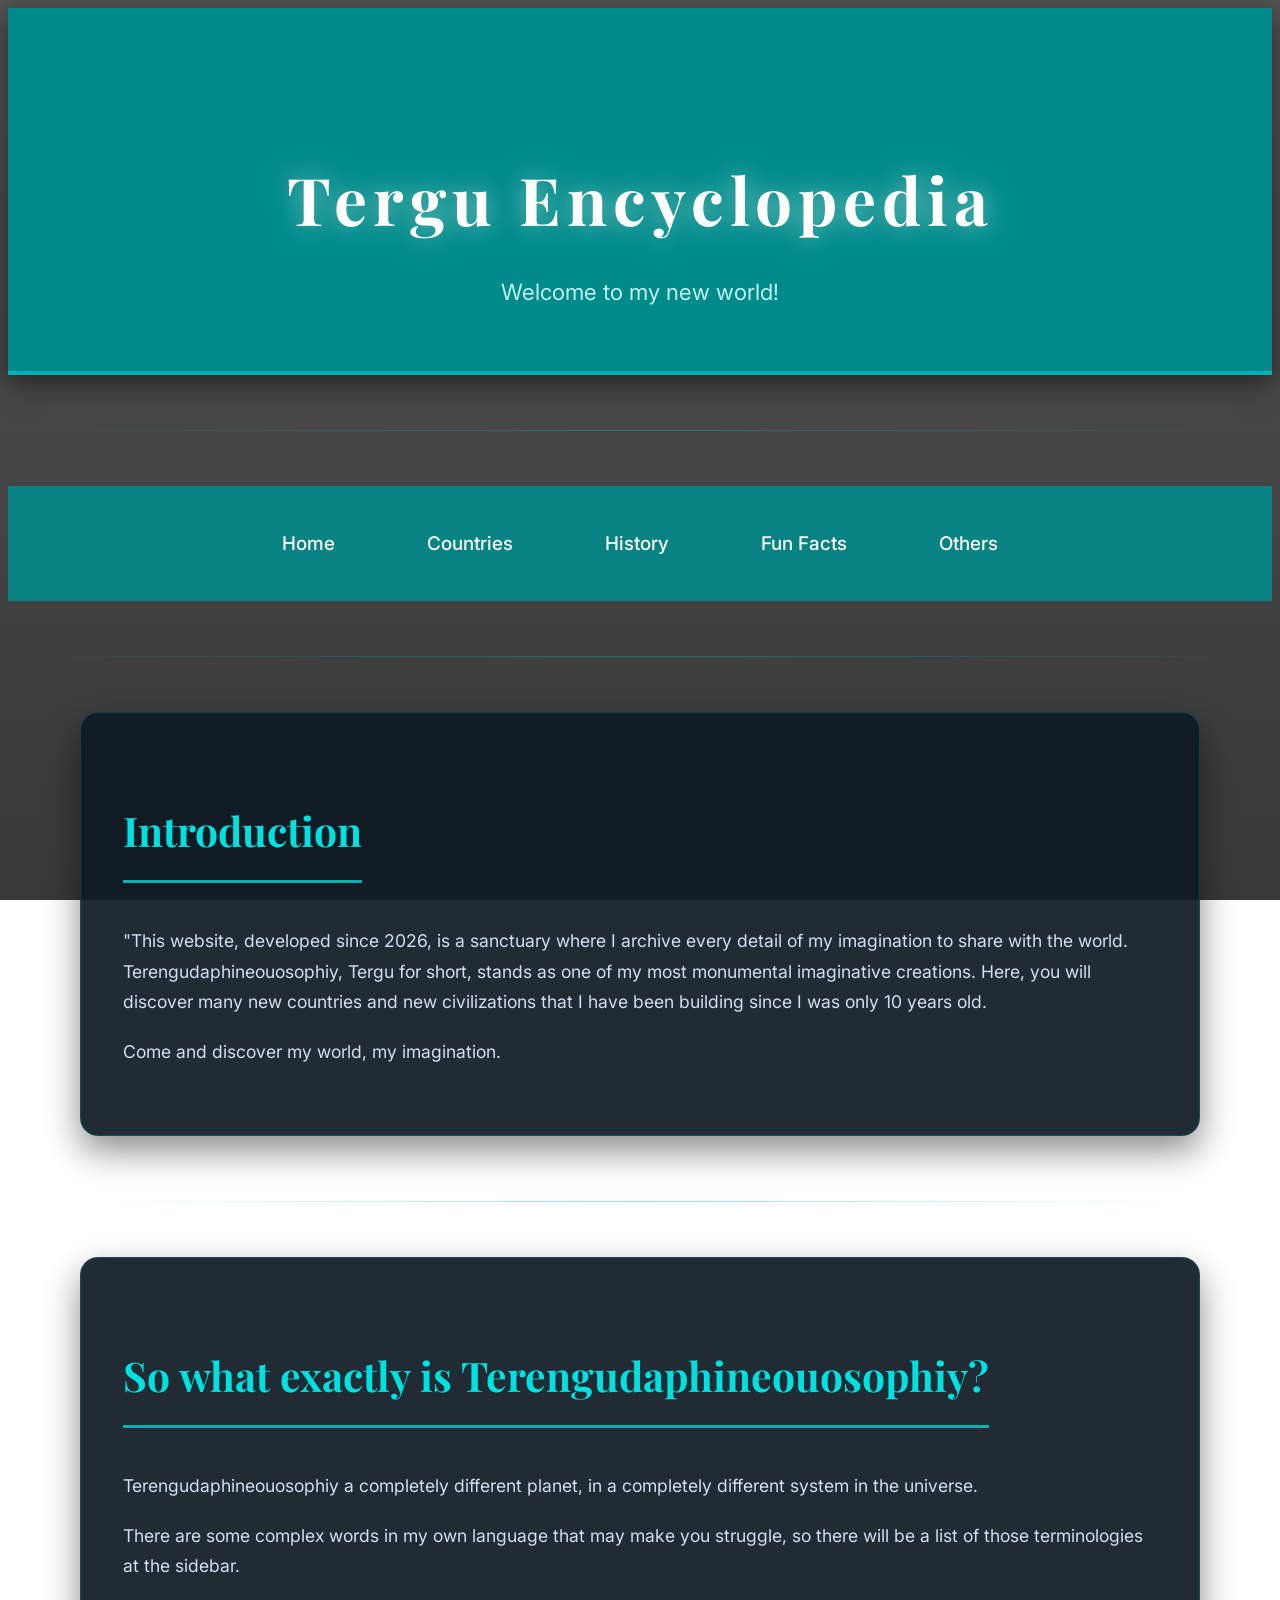
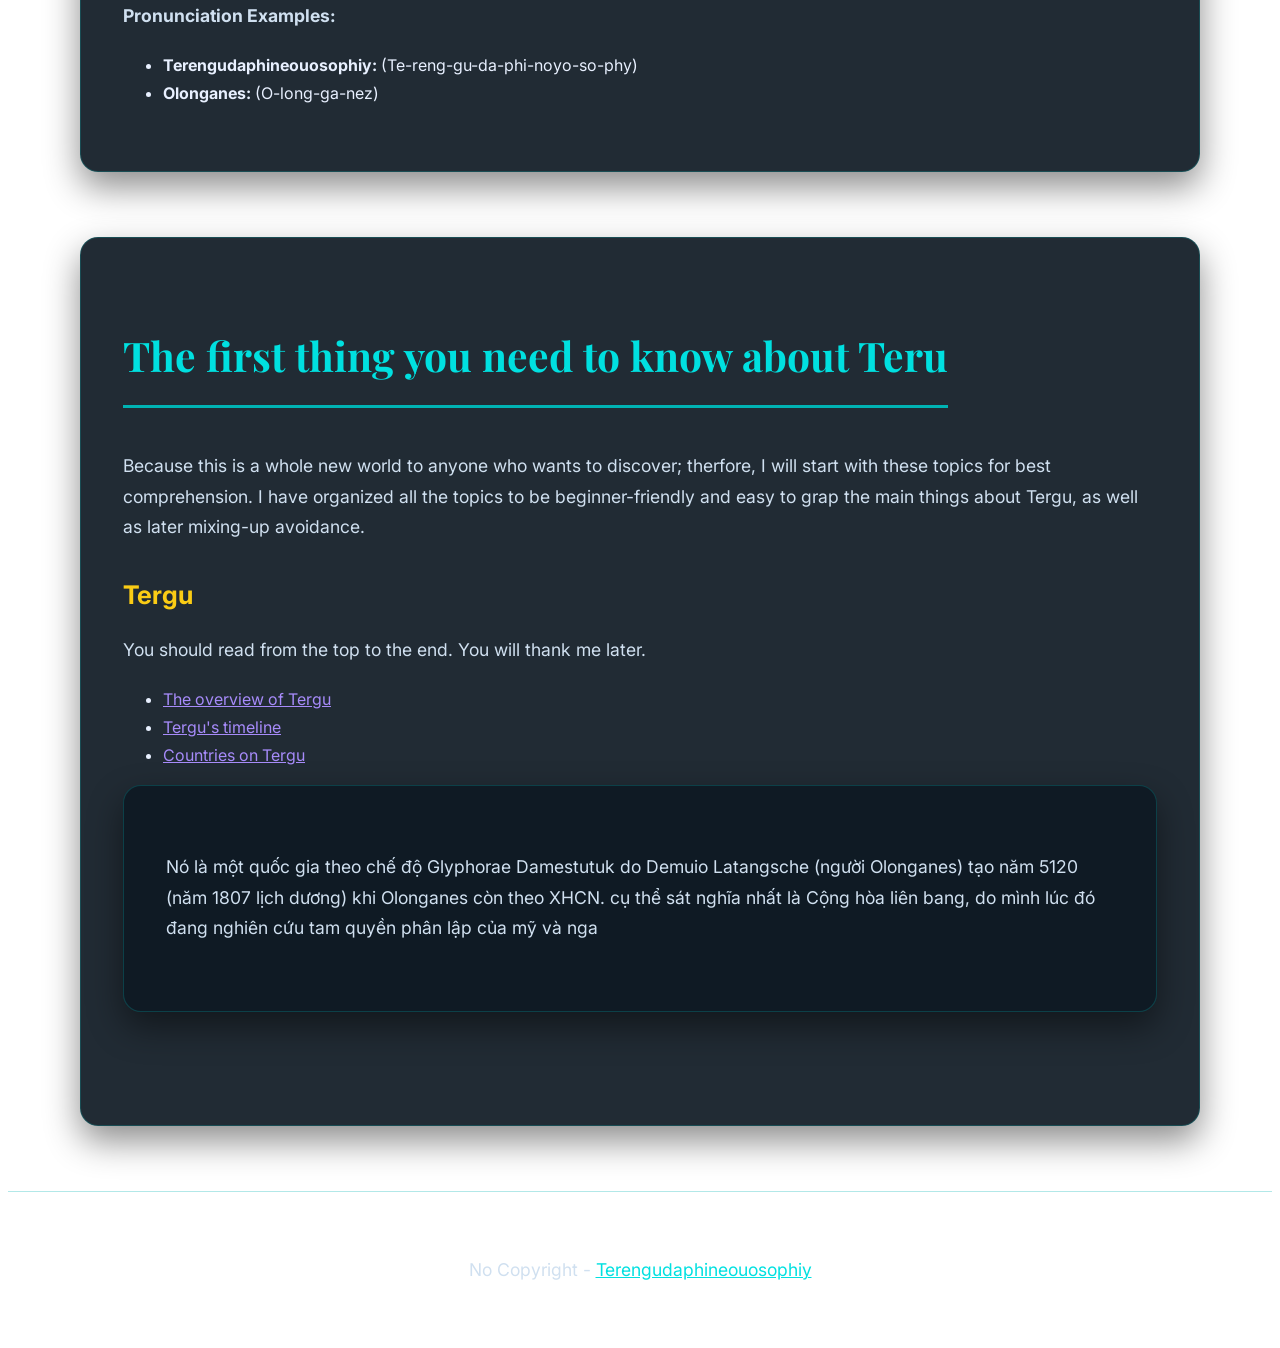
<file: index.html>
<!DOCTYPE html>
<html lang="en">
   <head>
     <meta charset="utf-8" />
     <meta name="viewport" content="width=device-width, initial-scale=1.0" />
     <title>Tergu Encyclopedia</title>
     <link rel="stylesheet" href="styles.css" />
     <meta name="description" content="Welcome to my world" />
     
     <meta property="og:title" content="Terengudaphineouosophiy" />
     <meta property="og:type" content="website" />
     <meta property="og:image" content="https://encrypted-tbn0.gstatic.com/images?q=tbn:ANd9GcSiU4len9NZ5LSXpSa-OzqMWePjxPGXbd6XBQ&s">
     <meta property="og:url" content="https://accaliamba061305.github.io/Terengudaphineouosophiy/">
    </head>
  <body>

    <header>
      <h1>Tergu Encyclopedia</h1>
      <p>Welcome to my new world!</p>
    </header>
    <hr>
   <nav class="banner">
      <a href="">Home</a>
      <a href="">Countries</a>
      <a href="">History</a>
      <a href="">Fun Facts</a>
      <a href="">Others</a>
   </nav>

   <hr>

    <main>
      <section id="introduction">
        <h2>Introduction</h2>
        <p>"This website, developed since 2026, is a sanctuary where I archive every detail of my imagination to share with the world. Terengudaphineouosophiy, Tergu for short, stands as one of my most monumental imaginative creations. Here, you will discover many new countries and new civilizations that I have been building since I was only 10 years old.</p>
        <p>Come and discover my world, my imagination.</p>
      </section>

      <hr> <section id="concept">
        <h2>So what exactly is Terengudaphineouosophiy?</h2>
        <p>Terengudaphineouosophiy a completely different planet, in a completely different system in the universe.</p>
        <p>There are some complex words in my own language that may make you struggle, so there will be a list of those terminologies at the sidebar.</p>
        
        <p><strong>Pronunciation Examples:</strong></p>
        <ul>
          <li><strong>Terengudaphineouosophiy:</strong> (Te-reng-gu-da-phi-noyo-so-phy)</li>
          <li><strong>Olonganes:</strong> (O-long-ga-nez)</li>
        </ul>
      </section>

      <section id="explore">
         <h2>The first thing you need to know about Teru</h2>
         <p>Because this is a whole new world to anyone who wants to discover; therfore, I will start with these topics for best comprehension. I have organized all the topics to be beginner-friendly and easy to grap the main things about Tergu, as well as later mixing-up avoidance. </p>

         <h3>Tergu</h3>
         <p>You should read from the top to the end. You will thank me later.</p>

         <ul>
            <li><a href="./Tergu/overview.html">The overview of Tergu</a></li>
            <li><a href="./Tergu/timeline.html">Tergu's timeline</a></li>
            <li><a href="https://www.youtube.com/watch?v=dQw4w9WgXcQ">Countries on Tergu</a></li>
         </ul>

      <section id="political-history">
        <p>Nó là một quốc gia theo chế độ Glyphorae Damestutuk do Demuio Latangsche (người Olonganes) tạo năm 5120 (năm 1807 lịch dương) khi Olonganes còn theo XHCN. cụ thể sát nghĩa nhất là Cộng hòa liên bang, do mình lúc đó đang nghiên cứu tam quyền phân lập của mỹ và nga</p>
      </section>
    </main>

    <footer>
      <p>No Copyright - <a href="https://accaliamba061305.github.io/Terengudaphineouosophiy/">Terengudaphineouosophiy</a></p>
    </footer>

  </body>
</html>
</file>
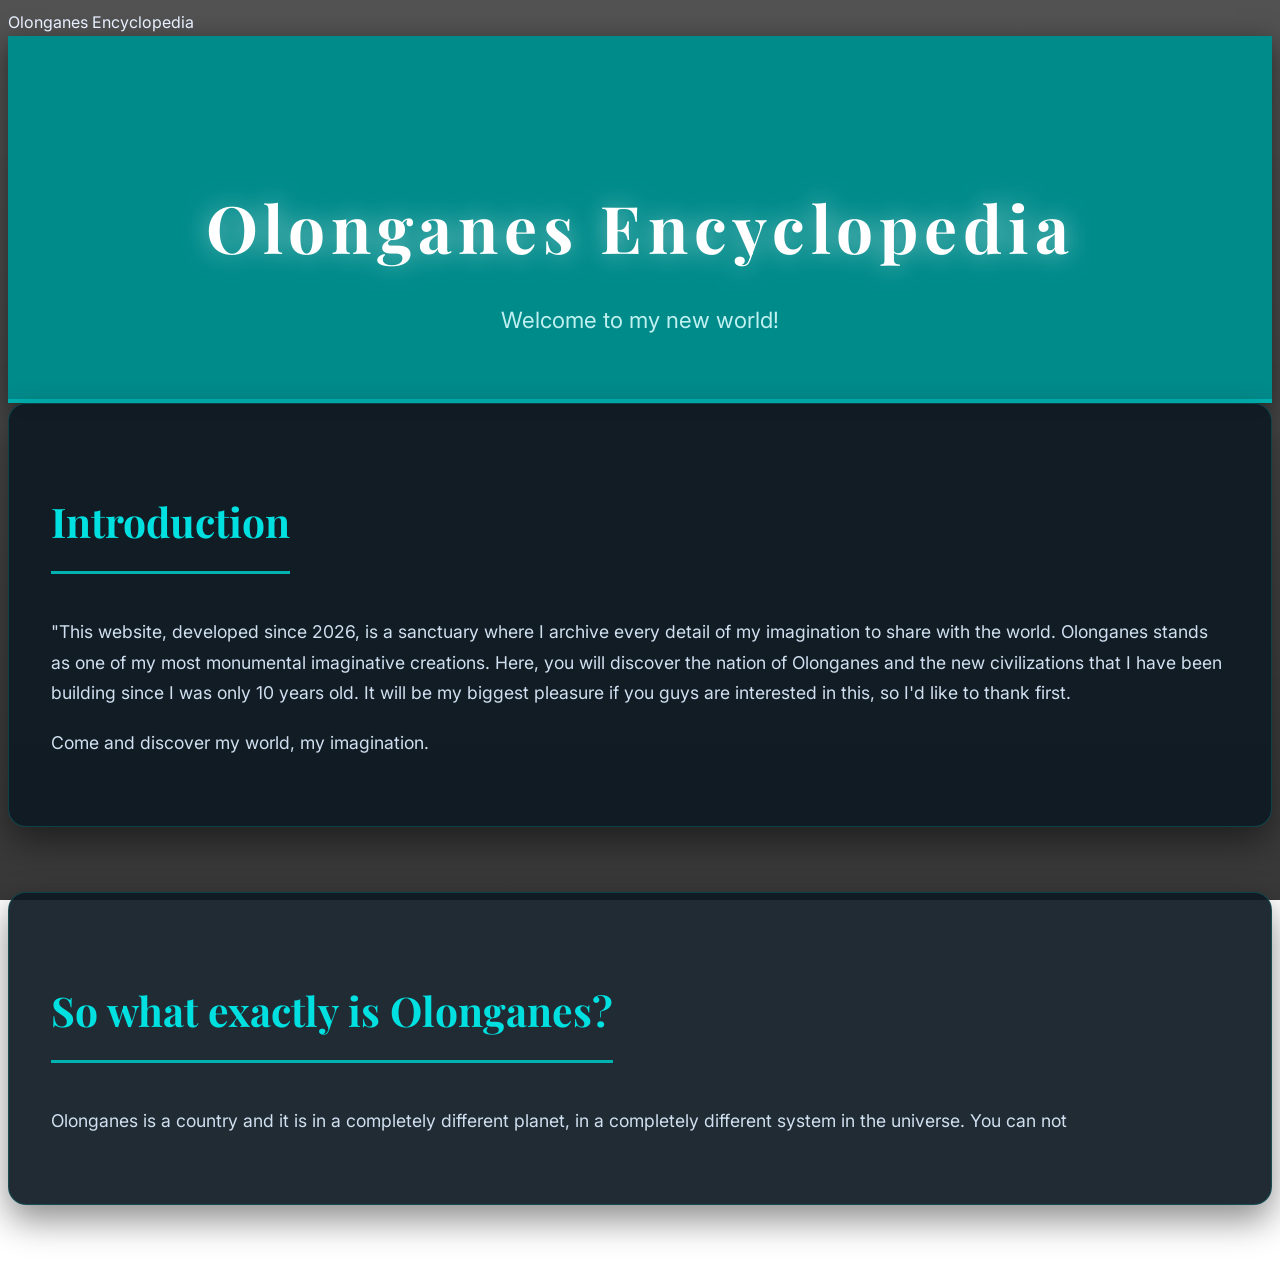
<file: olonganes.html>
<!DOCTYPE html>
<html lang="en">
  <head>
    <meta charset="utf-8" />
    <meta
       name="viewport"
       content="width=device-width, initial-scale=1.0" />
    </title>Olonganes Encyclopedia</title>
    <link rel="stylesheet" href="./styles.css" />
  </head>
  <body>
    <header>
      <h1>Olonganes Encyclopedia</h1>
      <p>Welcome to my new world!</p>
    </header>
    <section id="introduction">
      <h2>Introduction</h2>
      <p>"This website, developed since 2026, is a sanctuary where I archive every detail of my imagination to share with the world. Olonganes stands as one of my most monumental imaginative creations. Here, you will discover the nation of Olonganes and the new civilizations that I have been building since I was only 10 years old. It will be my biggest pleasure if you guys are interested in this, so I'd like to thank first.</p>
      <p>Come and discover my world, my imagination.</p>
    </section>
    <section>
      <h2>So what exactly is Olonganes?</h2>
      <p>Olonganes is a country and it is in a completely different planet, in a completely different system in the universe. You can not </p>
    </section>
    
  </body>
</html>
</file>
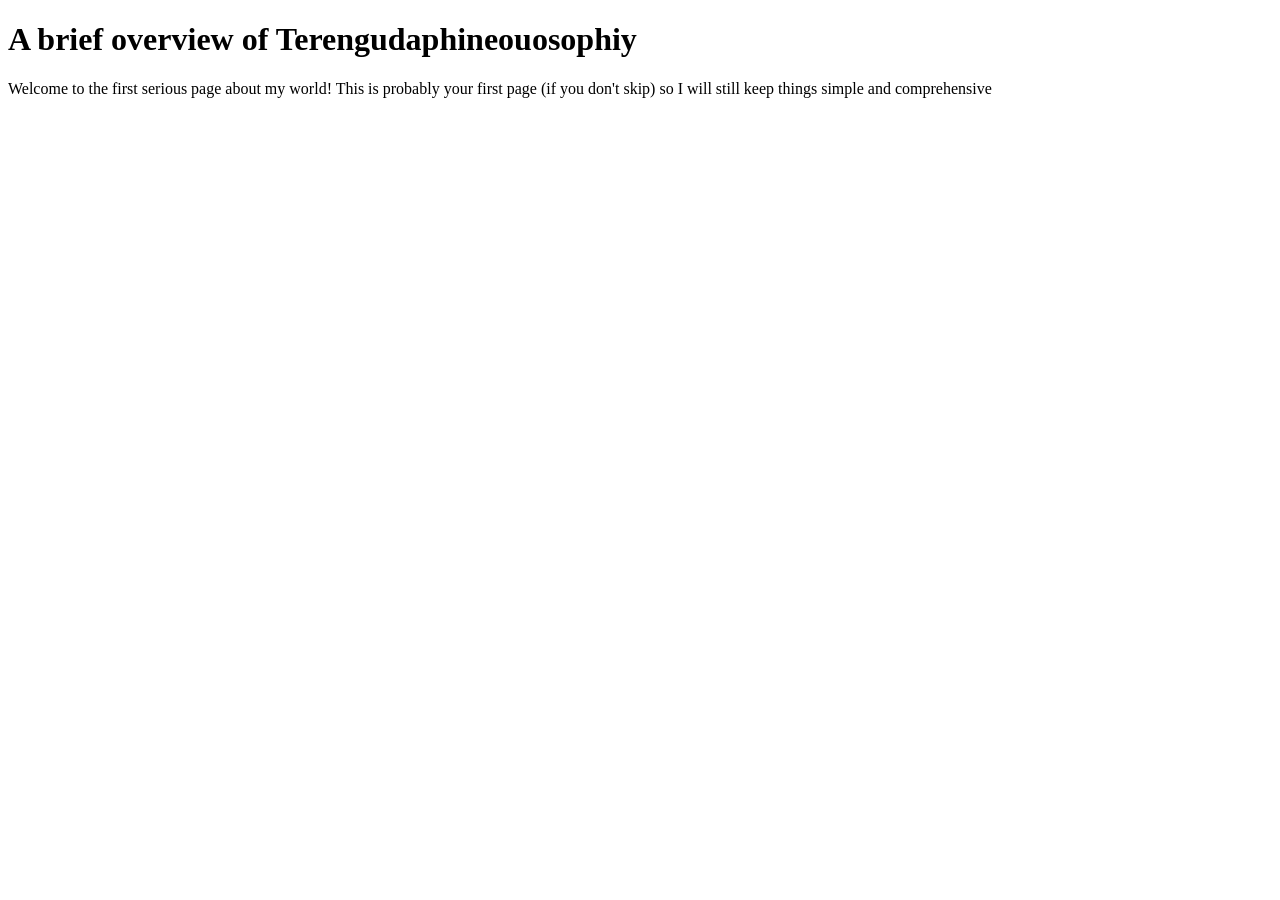
<file: Tergu/overview.html>
<!DOCTYPE html>
<html lang="en">
  <head>
    <meta charset="UTF-8">
    <title>Tergu Overview</title>
    
  </head>
  <body>
    <header>
      <h1>A brief overview of Terengudaphineouosophiy</h1>
      <p>Welcome to the first serious page about my world! This is probably your first page (if you don't skip) so I will still keep things simple and comprehensive</p>
    </header>

    <section ></section>
    
  </body>
</html>
</file>
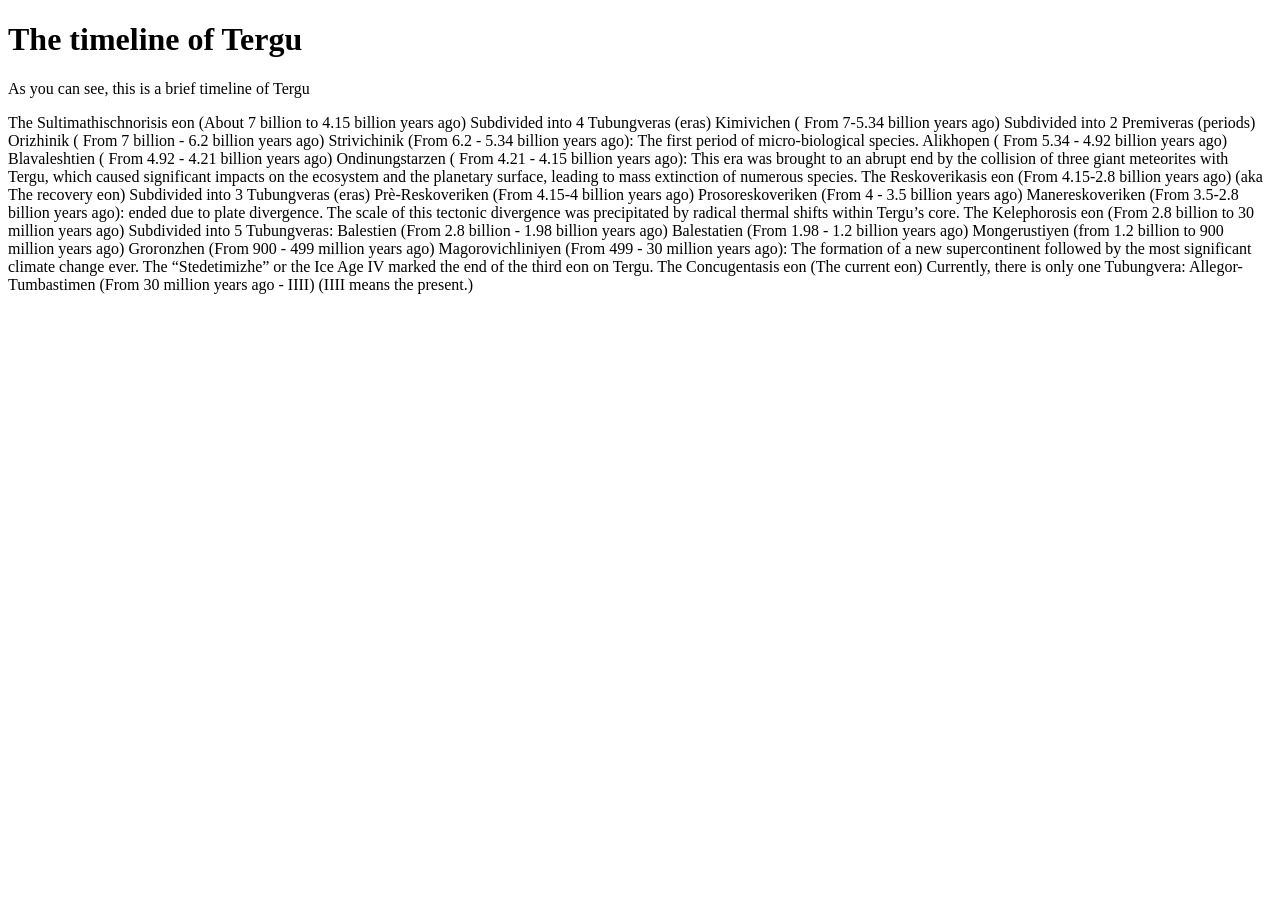
<file: Tergu/timeline.html>
<!DOCTYPE html>
<html lang="en">
  <head>
    <meta charset="UTF-8"/>
    <title>Tergu's history timeline</title>
    
  </head>
  <body>
    <header>
      <h1>The timeline of Tergu</h1>
      <p>As you can see, this is a brief timeline of Tergu</p>
    </header>

    <article>
      The Sultimathischnorisis eon (About 7 billion to 4.15 billion years ago)
Subdivided into 4 Tubungveras (eras)
Kimivichen ( From 7-5.34 billion years ago)
Subdivided into 2 Premiveras (periods)
Orizhinik ( From 7 billion - 6.2 billion years ago)
Strivichinik (From 6.2 - 5.34 billion years ago): The first period of micro-biological species.
Alikhopen ( From 5.34 - 4.92 billion years ago)
Blavaleshtien ( From 4.92 - 4.21 billion years ago)
Ondinungstarzen ( From 4.21 - 4.15 billion years ago): This era was brought to an abrupt end by the collision of three giant meteorites with Tergu, which caused significant impacts on the ecosystem and the planetary surface, leading to mass extinction of numerous species.
The Reskoverikasis eon (From 4.15-2.8 billion years ago) (aka The recovery eon)
Subdivided into 3 Tubungveras (eras)
Prè-Reskoveriken (From 4.15-4 billion years ago)
Prosoreskoveriken (From 4 - 3.5 billion years ago)
Manereskoveriken (From 3.5-2.8 billion years ago): ended due to plate divergence. The scale of this tectonic divergence was precipitated by radical thermal shifts within Tergu’s core.
The Kelephorosis eon (From 2.8 billion to 30 million years ago)
Subdivided into 5 Tubungveras:
Balestien (From 2.8 billion - 1.98 billion years ago)
Balestatien (From 1.98 - 1.2 billion years ago)
Mongerustiyen (from 1.2 billion to 900 million years ago)
Groronzhen (From 900 - 499 million years ago)
Magorovichliniyen (From 499 - 30 million years ago): The formation of a new supercontinent followed by the most significant climate change ever. The “Stedetimizhe” or the Ice Age IV marked the end of the third eon on Tergu.
The Concugentasis eon (The current eon)
Currently, there is only one Tubungvera:
Allegor-Tumbastimen (From 30 million years ago  - IIII) 


(IIII means the present.)

    </article>
    
  </body>
</html>
</file>
<file: styles.css>
/* ====================== TERGU ENCYCLOPEDIA - PHIÊN BẢN BẠN THÍCH (NÂNG CẤP) ====================== */

@import url('https://fonts.googleapis.com/css2?family=Playfair+Display:wght@700&family=Inter:wght@300;400;500&display=swap');

:root {
    --teal: #008B8B;
    --teal-light: #00b3b3;
    --accent: #a78bfa;
    --accent-hover: #c4b5fd;
    --gold: #facc15;
    --surface: rgba(15, 25, 35, 0.92);
    --text: #e8f0ff;
}

body {
    font-family: 'Inter', system-ui, sans-serif;
    color: var(--text);
    line-height: 1.75;
    background-repeat: no-repeat;
    background-size: cover;
    background-attachment: fixed;
    background-position: center;
    background-image: 
        linear-gradient(rgba(0, 0, 0, 0.68), rgba(0, 0, 0, 0.78)),
        url('https://plus.unsplash.com/premium_photo-1673473619570-94b3ac8c4aed?w=2000&auto=format&fit=crop&q=85');
    min-height: 100vh;
}

/* Header - Giữ màu teal bạn thích */
header {
    text-align: center;
    padding: 90px 20px 60px;
    background-color: var(--teal);
    border-bottom: 4px solid var(--teal-light);
    box-shadow: 0 8px 25px rgba(0, 0, 0, 0.5);
}

header h1 {
    font-family: 'Playfair Display', serif;
    font-size: 4.1rem;
    letter-spacing: 6px;
    color: #ffffff;
    text-shadow: 0 0 25px rgba(255,255,255,0.5);
    margin-bottom: 15px;
}

header p {
    font-size: 1.4rem;
    color: #c0f0f0;
    max-width: 720px;
    margin: 0 auto;
}

/* Navigation */
nav.banner {
    display: flex;
    justify-content: center;
    flex-wrap: wrap;
    gap: 22px;
    padding: 26px 0;
    background-color: rgba(0, 139, 139, 0.88);
    backdrop-filter: blur(10px);
}

nav.banner a {
    color: #ffffff;
    text-decoration: none;
    font-size: 1.18rem;
    font-weight: 500;
    padding: 14px 34px;
    border-radius: 50px;
    border: 1px solid transparent;
    transition: all 0.4s ease;
}

nav.banner a:hover {
    background-color: rgba(255, 255, 255, 0.18);
    border-color: #ffffff;
    transform: translateY(-4px);
    box-shadow: 0 8px 20px rgba(0, 139, 139, 0.4);
}

/* Main Content */
main {
    max-width: 1120px;
    margin: 55px auto;
    padding: 0 25px;
}

section {
    background-color: var(--surface);
    padding: 48px 42px;
    border-radius: 18px;
    border: 1px solid rgba(0, 179, 179, 0.25);
    box-shadow: 0 15px 35px rgba(0, 0, 0, 0.45);
    transition: all 0.3s ease;
    margin-bottom: 65px;
}

section:hover {
    transform: translateY(-6px);
    box-shadow: 0 20px 45px rgba(167, 139, 250, 0.25);
}

h2 {
    font-family: 'Playfair Display', serif;
    font-size: 2.55rem;
    color: #00e0e0;
    margin-bottom: 25px;
    border-bottom: 3px solid var(--teal-light);
    padding-bottom: 14px;
    display: inline-block;
}

h3 {
    font-size: 1.6rem;
    color: var(--gold);
    margin: 30px 0 16px;
}

p {
    font-size: 1.1rem;
    color: #d0e0f0;
    margin-bottom: 19px;
}

ul li a {
    color: var(--accent);
    transition: 0.3s;
}

ul li a:hover {
    color: var(--accent-hover);
    padding-left: 5px;
}

/* Hr */
hr {
    border: none;
    height: 1px;
    background: linear-gradient(to right, transparent, rgba(0, 179, 179, 0.4), transparent);
    margin: 55px 0;
}

/* Footer */
footer {
    text-align: center;
    padding: 45px 20px 35px;
    color: #99aabb;
    border-top: 1px solid rgba(0, 179, 179, 0.3);
}

footer a {
    color: #00e0e0;
}

footer a:hover {
    color: #ffffff;
}

/* Responsive */
@media (max-width: 768px) {
    header h1 { font-size: 3.2rem; letter-spacing: 3px; }
    nav.banner a { padding: 12px 26px; font-size: 1.05rem; }
    section { padding: 35px 25px; }
}
</file>
